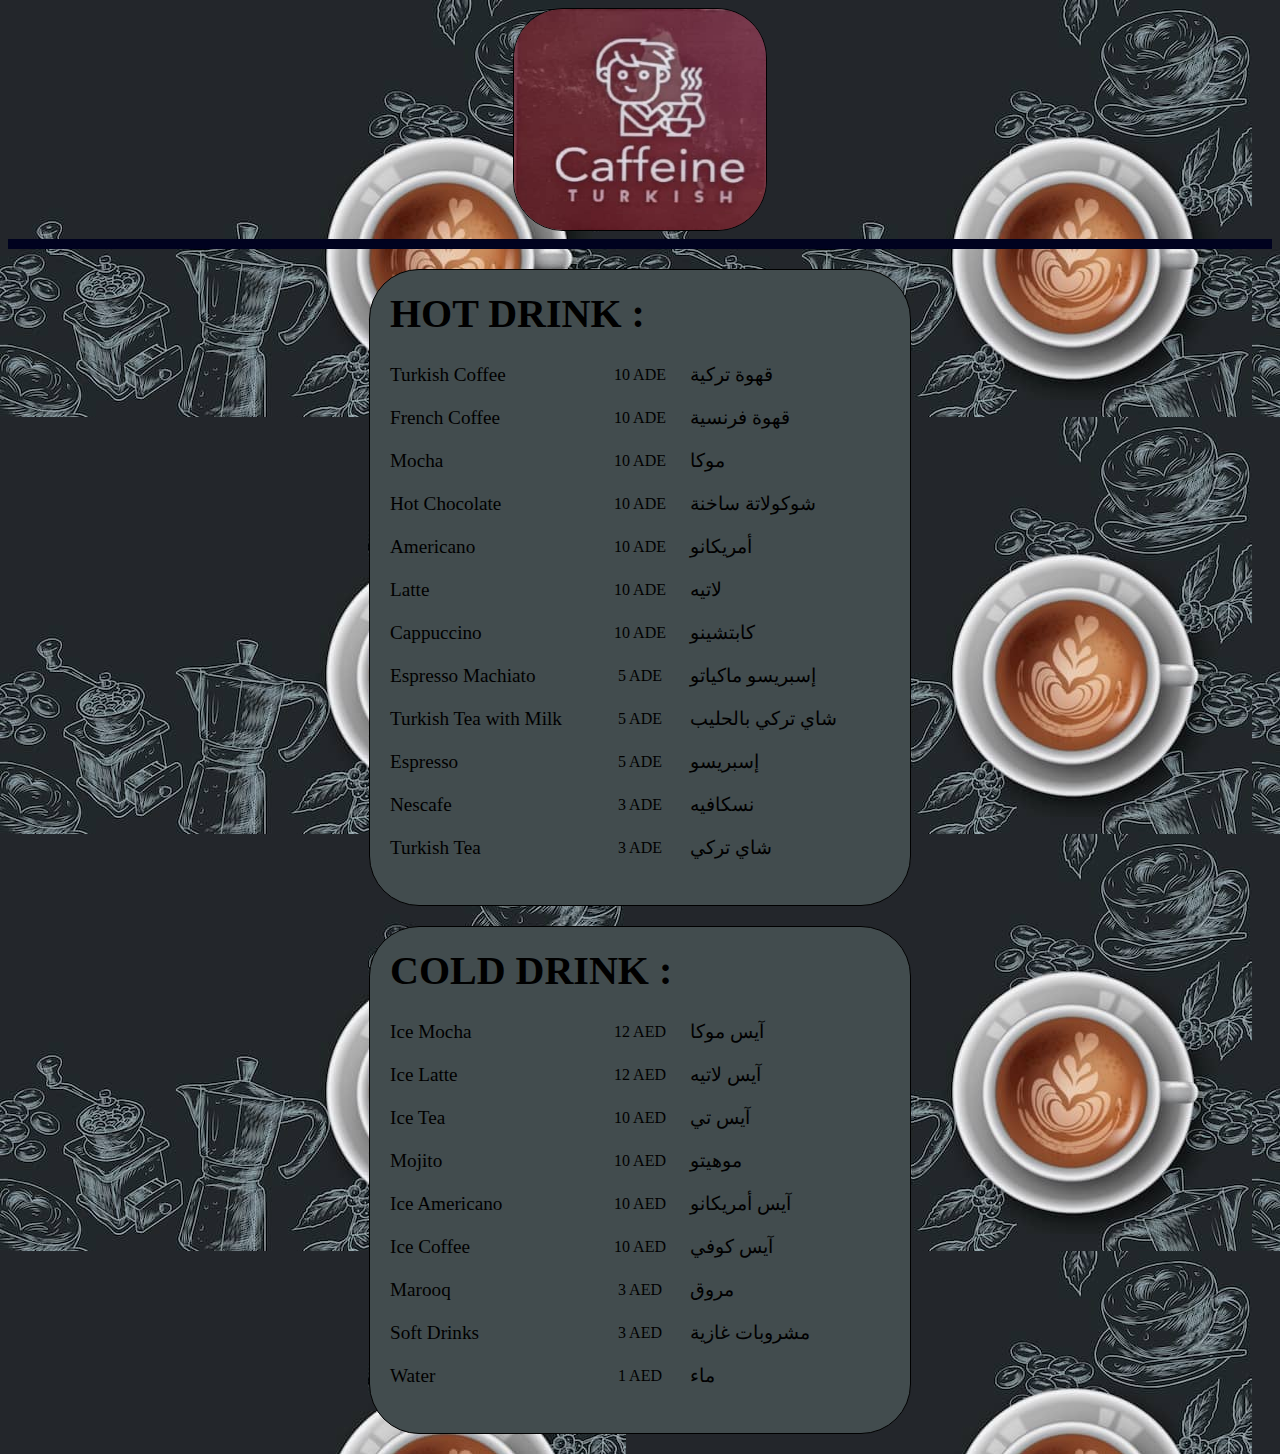
<file: index.html>
<!DOCTYPE html>
<html lang="en">

<head>
    <meta charset="UTF-8">
    <meta name="viewport" content="width=device-width, initial-scale=1.0">

    <title>Document</title>
    <link rel="stylesheet" href="hi.css">
</head>

<body background="phto\WhatsApp Image 2024-10-23 at 21.57.50_7aa2dacf.jpg">
    <div class="brand">
        <img src="phto\WhatsApp Image 2024-10-23 at 16.00.23_485604f9.jpg" alt="brand">
    </div>
    <hr>

    <div class="hot_drink">
        <h1>HOT DRINK :</h1>
        <ul>
            <li>
                <div class="item-container">
                    <span class="english">Turkish Coffee</span>
                    <span class="price">10 ADE</span>
                    <span class="arabic">قهوة تركية</span>
                </div>
            </li>
            <li>
                <div class="item-container">
                    <span class="english">French Coffee</span>
                    <span class="price">10 ADE</span>
                    <span class="arabic">قهوة فرنسية</span>
                </div>
            </li>
            <li>
                <div class="item-container">
                    <span class="english">Mocha</span>
                    <span class="price">10 ADE</span>
                    <span class="arabic">موكا</span>
                </div>
            </li>
            <li>
                <div class="item-container">
                    <span class="english">Hot Chocolate</span>
                    <span class="price">10 ADE</span>
                    <span class="arabic">شوكولاتة ساخنة</span>
                </div>
            </li>
            <li>
                <div class="item-container">
                    <span class="english">Americano </span>
                    <span class="price">10 ADE</span>
                    <span class="arabic">أمريكانو </span>
                </div>
            </li>
            <li>
                <div class="item-container">
                    <span class="english">Latte </span>
                    <span class="price">10 ADE</span>
                    <span class="arabic">لاتيه</span>
                </div>
            </li>
            <li>
                <div class="item-container">
                    <span class="english">Cappuccino</span>
                    <span class="price">10 ADE</span>
                    <span class="arabic">كابتشينو</span>
                </div>
            </li>

            <li>
                <div class="item-container">
                    <span class="english">Espresso Machiato</span>
                    <span class="price">5 ADE</span>
                    <span class="arabic">إسبريسو ماكياتو</span>
                </div>
            </li>
            <li>
                <div class="item-container">
                    <span class="english">Turkish Tea with Milk</span>
                    <span class="price">5 ADE</span>
                    <span class="arabic">شاي تركي بالحليب</span>
                </div>
            </li>
            <li>
                <div class="item-container">
                    <span class="english">Espresso</span>
                    <span class="price">5 ADE</span>
                    <span class="arabic">إسبريسو</span>
                </div>
            </li>

            <li>
                <div class="item-container">
                    <span class="english">Nescafe</span>
                    <span class="price">3 ADE</span>
                    <span class="arabic">نسكافيه</span>
                </div>
            </li>
            <li>
                <div class="item-container">
                    <span class="english">Turkish Tea</span>
                    <span class="price">3 ADE</span>
                    <span class="arabic">شاي تركي</span>
                </div>
            </li>
        </ul>

    </div>


    
    <div class="cold-drink">
        <h1>COLD DRINK :</h1>
        <ul>
            <li>
                <div class="item-container">
                    <span class="english">Ice Mocha</span>
                    <span class="price">12 AED</span>
                    <span class="arabic">آيس موكا</span>
                </div>
            </li>
            <li>
                <div class="item-container">
                    <span class="english">Ice Latte</span>
                    <span class="price">12 AED</span>
                    <span class="arabic">آيس لاتيه</span>
                </div>
            </li>
            <li>
                <div class="item-container">
                    <span class="english">Ice Tea</span>
                    <span class="price">10 AED</span>
                    <span class="arabic">آيس تي</span>
                </div>
            </li>
            <li>
                <div class="item-container">
                    <span class="english">Mojito</span>
                    <span class="price">10 AED</span>
                    <span class="arabic">موهيتو</span>
                </div>
            </li>
            <li>
                <div class="item-container">
                    <span class="english">Ice Americano</span>
                    <span class="price">10 AED</span>
                    <span class="arabic">آيس أمريكانو</span>
                </div>
            </li>
            <li>
                <div class="item-container">
                    <span class="english">Ice Coffee</span>
                    <span class="price">10 AED</span>
                    <span class="arabic">آيس كوفي</span>
                </div>
            </li>
            <li>
                <div class="item-container">
                    <span class="english">Marooq</span>
                    <span class="price">3 AED</span>
                    <span class="arabic">مروق</span>
                </div>
            </li>
            <li>
                <div class="item-container">
                    <span class="english">Soft Drinks</span>
                    <span class="price">3 AED</span>
                    <span class="arabic">مشروبات غازية</span>
                </div>
            </li>
            <li>
                <div class="item-container">
                    <span class="english">Water</span>
                    <span class="price">1 AED</span>
                    <span class="arabic">ماء</span>
                </div>
            </li>
        </ul>

    </div>
</body>



</html>
</file>
<file: hi.css>
.brand img {
    width: 20%;
    height: 20%;
    border: 1px solid;
    border-radius: 50px;
    display: block;
    margin: 0 auto;
}

hr {
    border: none;
    height: 10px;
    background-color: #00021f;
}

.hot_drink,
.cold-drink {
    background: #424C4E;
    width: 80%;
    max-width: 500px;
    margin: 20px auto;
    border: 1px solid;
    border-radius: 50px;
    padding: 20px;
}

.hot_drink h1,
.cold-drink h1 {
    margin-top: 0;
    font-size: 2.5rem;
    margin-bottom: 0;
}

.hot_drink ul,
.cold-drink ul {
    padding-left: 0;
    list-style: none;
}

.item-container {
    display: flex;
    justify-content: space-between;
    align-items: center;
    padding: 10px 0;
    border-bottom: 1px solid #ddd;
}

.item-container:last-child {
    border-bottom: none;
}

.english,
.arabic {
    flex: 1;
    font-size: 1.2rem;
}

.price {
    flex: 0 0 20%;
    text-align: center;
}


/* Media queries */

@media (max-width: 768px) {
    .brand img {
        width: 80%;
    }
    .hot_drink h1,
    .cold-drink h1 {
        font-size: 2rem;
    }
    .english,
    .arabic {
        font-size: 1rem;
    }
    .price {
        flex: 0 0 30%;
    }
}

@media (max-width: 480px) {
    .brand img {
        width: 90%;
    }
    .hot_drink h1,
    .cold-drink h1 {
        font-size: 1.5rem;
    }
    .english,
    .arabic {
        font-size: 0.9rem;
    }
    .price {
        flex: 0 0 40%;
    }
}
</file>
